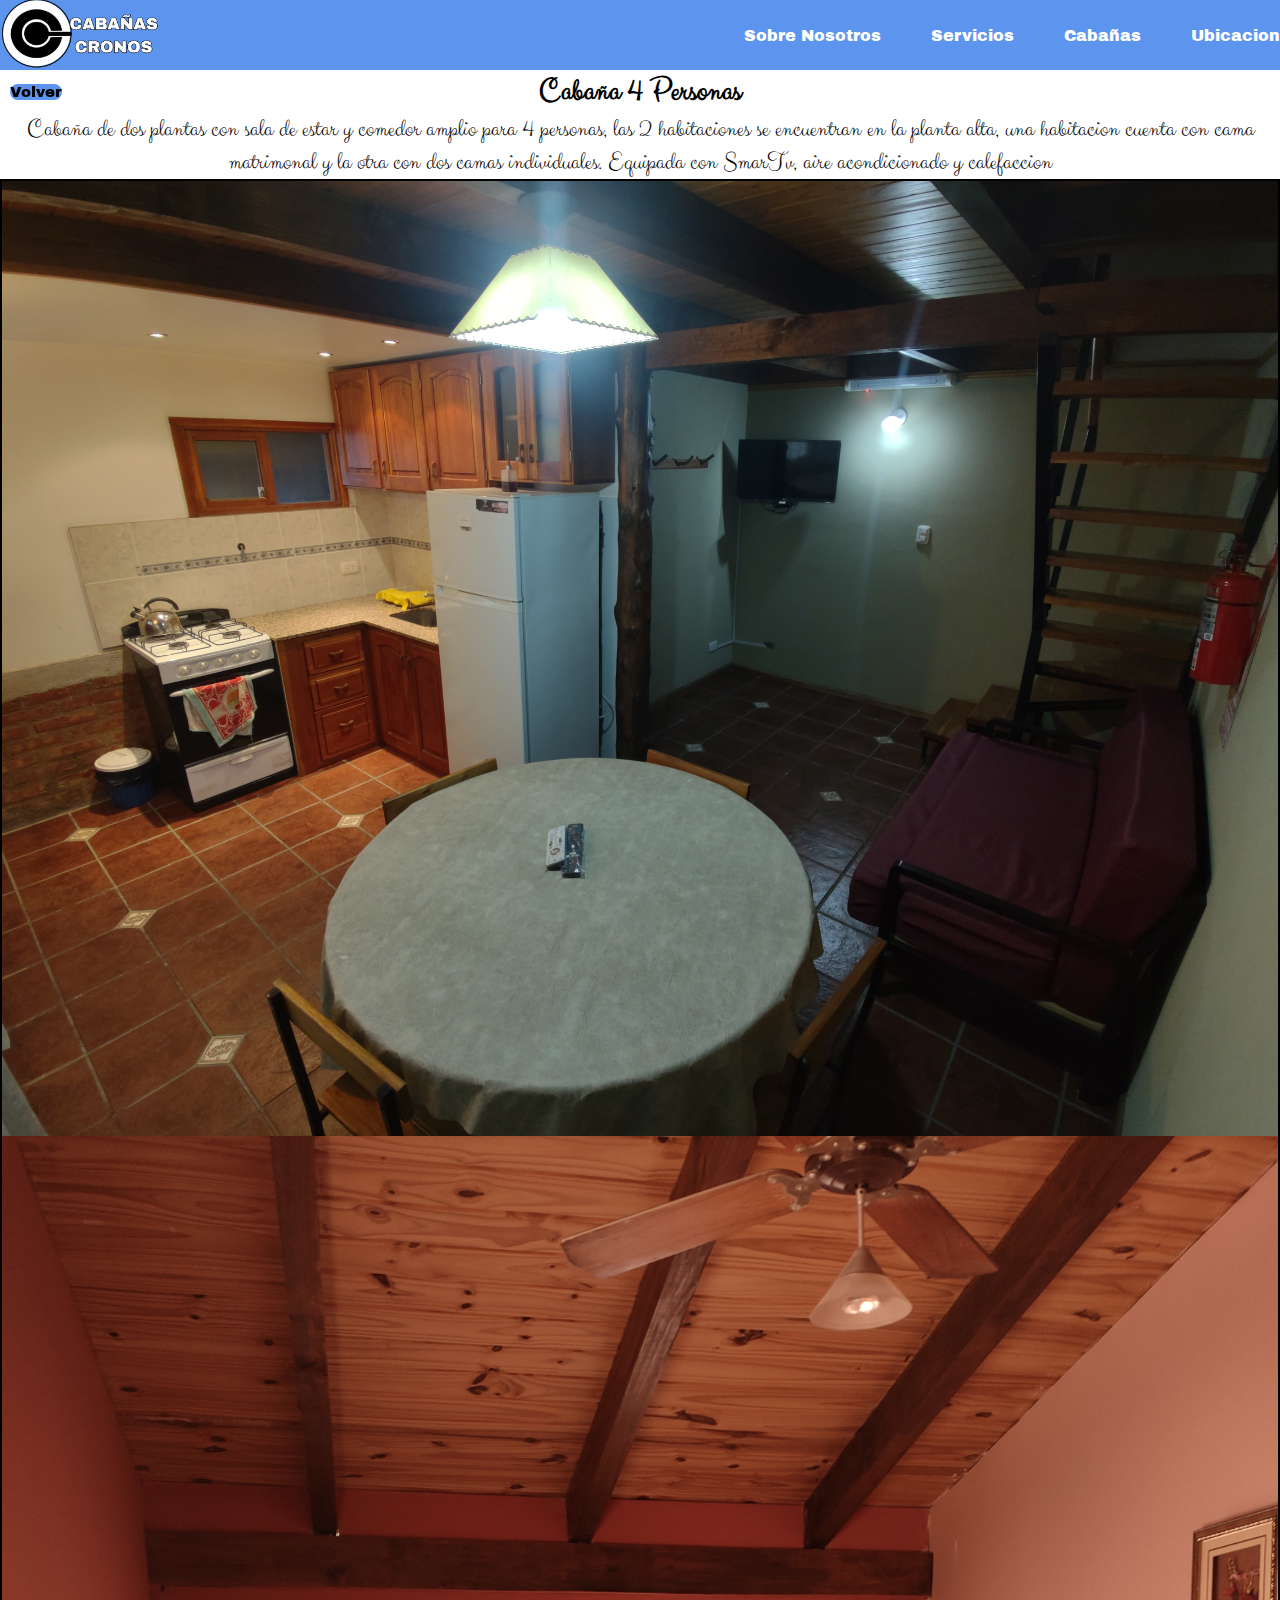
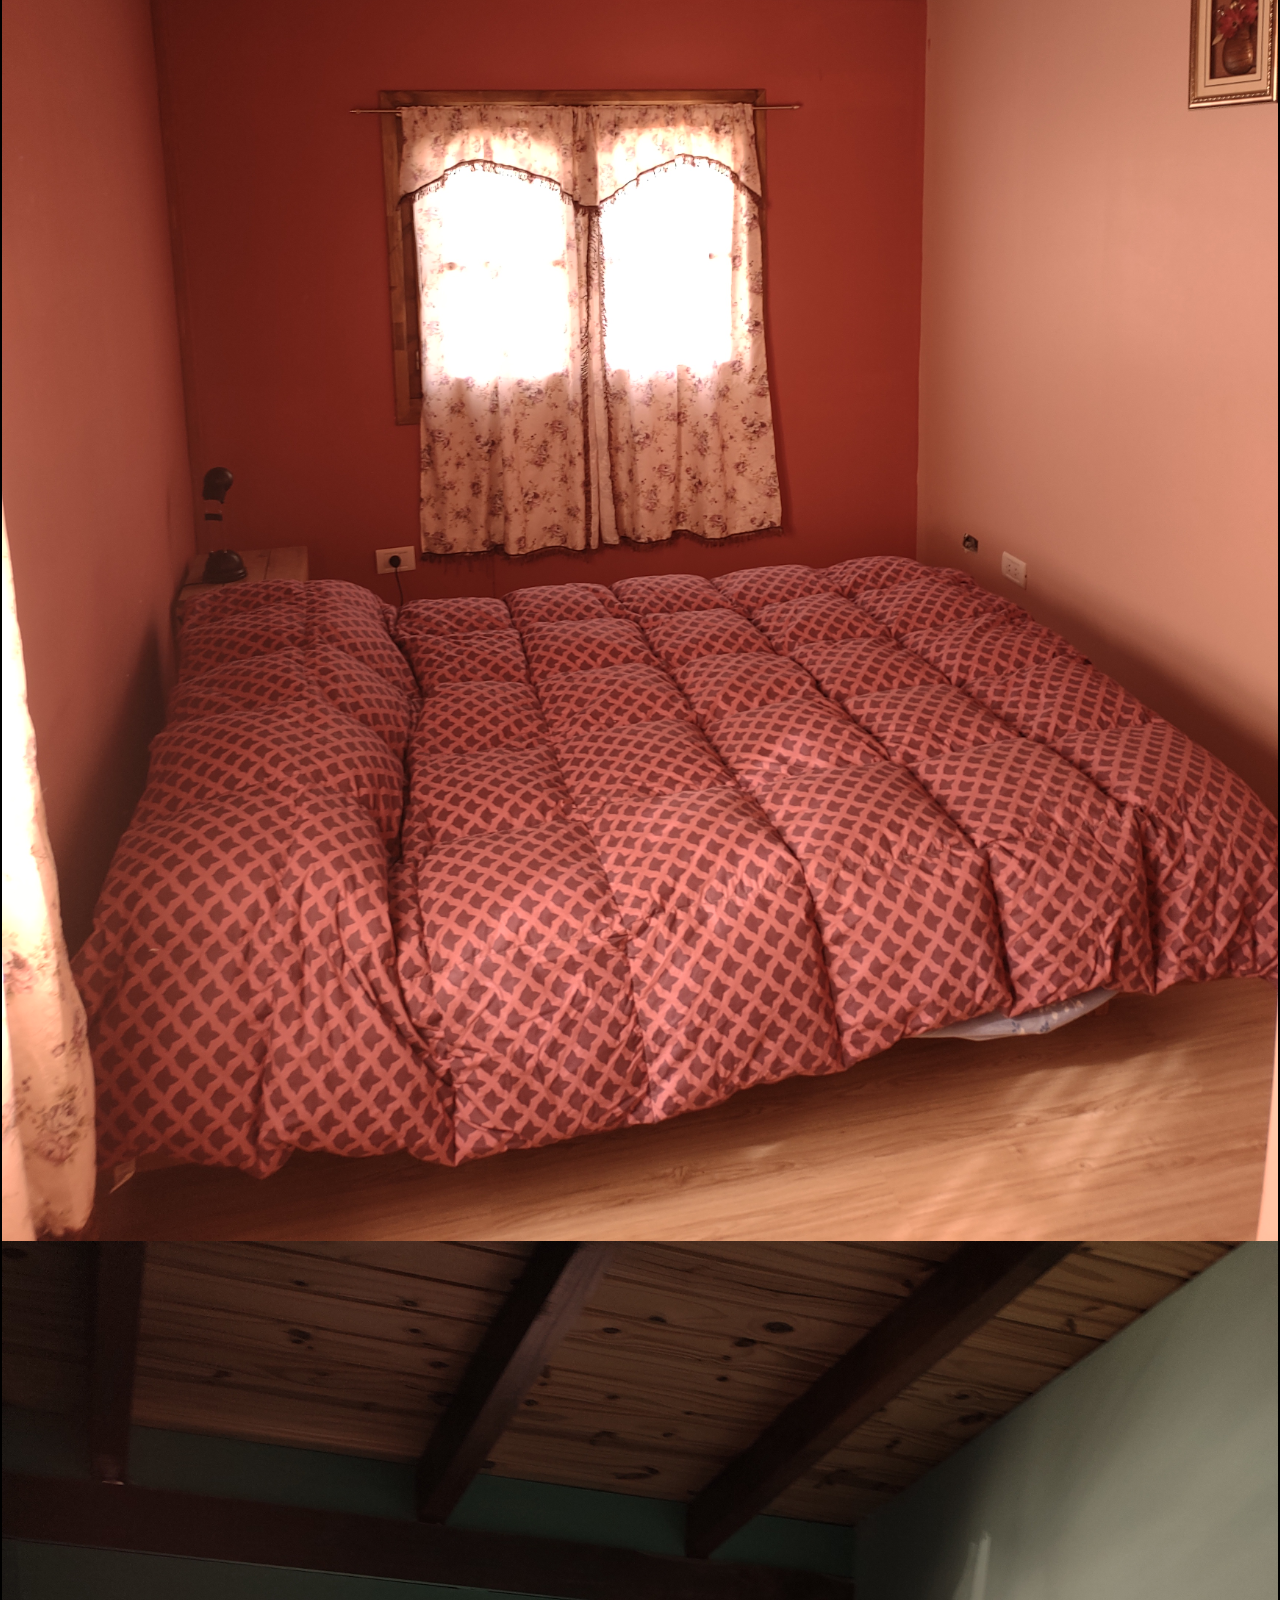
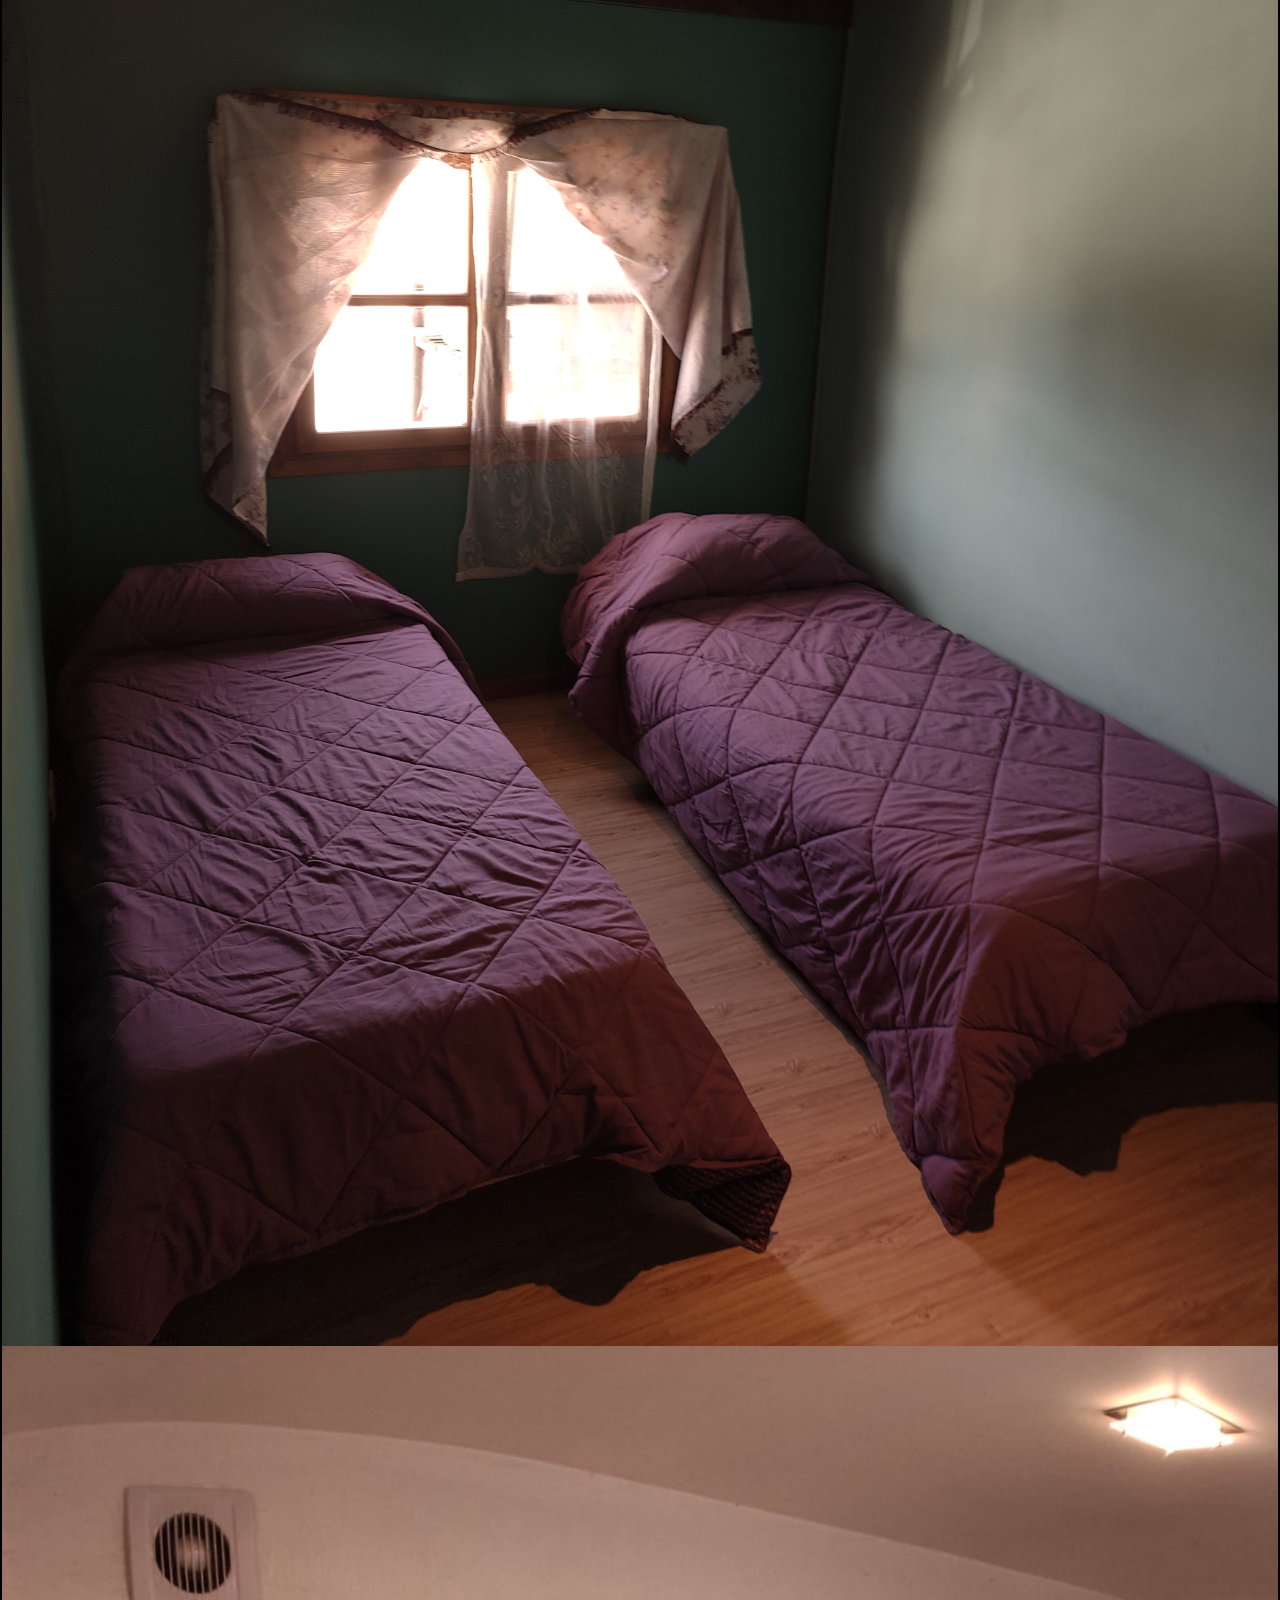
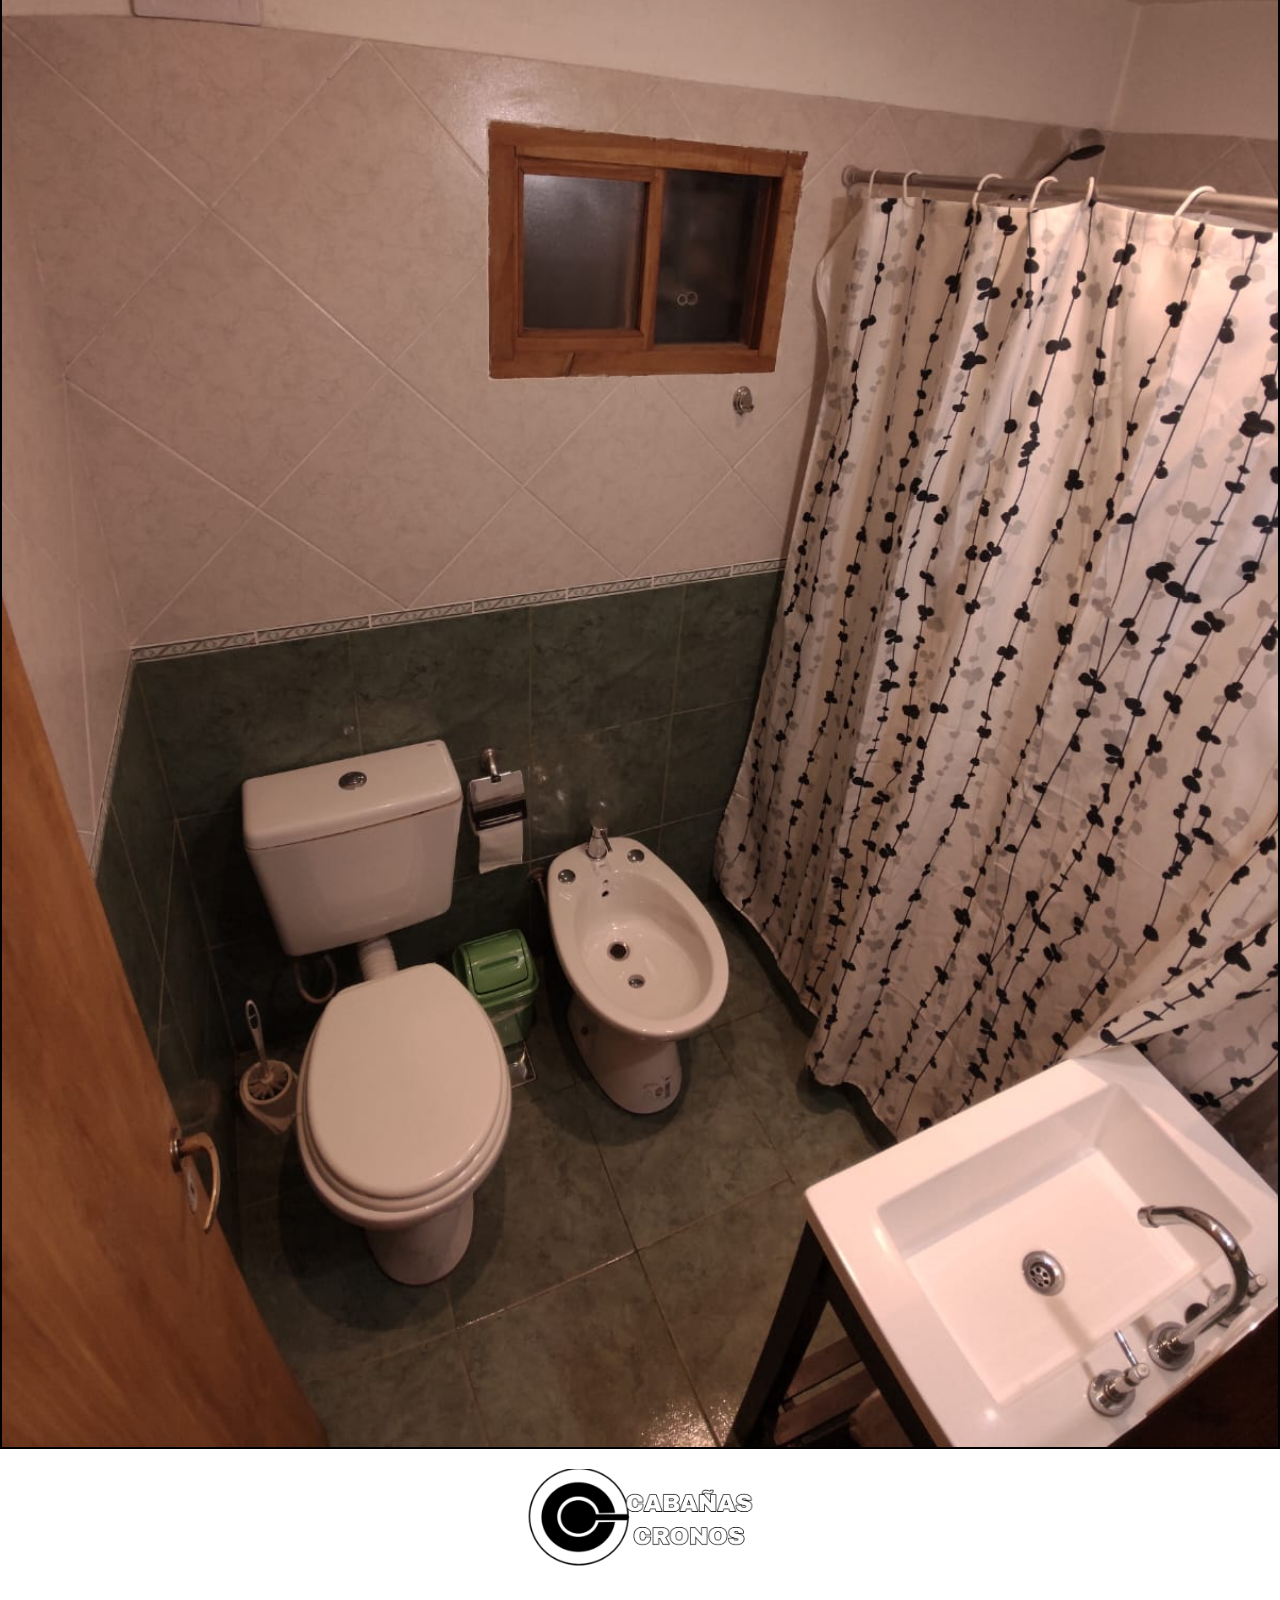
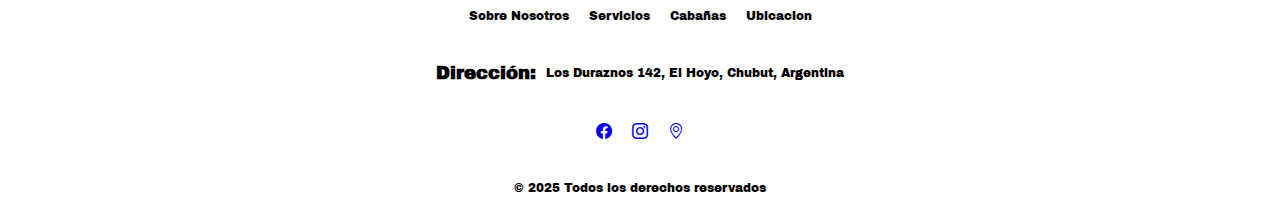
<file: cabanas_4.html>
<!DOCTYPE html>
<html lang="en">

<head>
    <meta charset="UTF-8">
    <meta name="viewport" content="width=device-width, initial-scale=1.0">
    <title>Cabañas Cronos</title>
    <link rel="icon" href="./images/IconW.png">
    <link rel="stylesheet" href="./styles/styles.css" />
</head>

<body>

    <header class="header_container">
        <div>
            <a href="index.html">
                <img src="./images/dd72be4f-f6c5-4517-9dcb-46b3b0b206a6.png" alt="" />
            </a>
        </div>
        <nav class="nav_container">
            <a href="./nosotros.html"> Sobre Nosotros </a>
            <a href="./Servicios.html"> Servicios

            </a>
            <a href="./cabañas.html"> Cabañas
            </a>

            <a href="./ubicacion.html">Ubicacion
            </a>
        </nav>

        <!-- <div class="chubut_container">
            <img src="./images/Picsart_25-05-22_23-23-17-930.png" alt="" />
        </div> -->
        <nav class="menu_container_responsive">
            <ul class="menu-horizontal">
                <li>

                    <i class="bi bi-list"></i>

                    <ul class="menu-vertical">
                        <li><a href="./index.html">Inicio</a></li>
                        <li><a href="./nosotros.html">Sobre Nosotros</a></li>
                        <li><a href="./Servicios.html">Servicios</a></li>
                        <li><a href="./cabañas.html">Cabañas</a></li>
                        <li><a href="./ubicacion.html">Ubicacion</a></li>
                </li>
                </li>
            </ul>

        </nav>


    </header>

    <div class="Cabañas_container_5_personas">
        <div class="return_container">
            <button>
                <a href="./cabañas.html">Volver</a>
            </button>
            <h1>
                Cabaña 4 Personas
            </h1>

        </div>
        <p class="descripcion_cab_4P">Cabaña de dos plantas con sala de estar y comedor amplio para 4 personas, las 2
            habitaciones se encuentran en la planta alta, una habitacion cuenta con cama matrimonal y la otra con dos
            camas individuales. Equipada con SmarTv, aire acondicionado y calefaccion</p>

        <div class="Cabañas_container_5_personas_img">
            <img src="./images/Cabanas4/IMG_20230118_202912297.jpg" alt="">
            <img src="./images/Cabanas4/IMG_20211007_104152959.jpg" alt="">
            <img src="./images/Cabanas4/IMG_20211007_104140994.jpg" alt="">
            <img src="./images/Cabanas4/Baño4.jpg" alt="">

        </div>
    </div>


    <footer class="footer_container">
        <div class="footer_logo">
            <img src="./images/dd72be4f-f6c5-4517-9dcb-46b3b0b206a6.png" alt="" />

        </div>
        <div class="footer_nav">

            <a href="./nosotros.html"> Sobre Nosotros </a>
            <a href="./Servicios.html"> Servicios

            </a>
            <a href="./cabañas.html"> Cabañas
            </a>

            <a href="./ubicacion.html">Ubicacion
            </a>

        </div>
        <div class="footer_adress">
            <h1>
                Dirección:
            </h1>
            <p>
                Los Duraznos 142, El Hoyo, Chubut, Argentina
            </p>
        </div>

        <div class="footer_social">
            <a href="https://www.facebook.com/cabanas.cronos?locale=es_LA">
                <i class="bi bi-facebook"></i>
            </a>
            <a href="https://www.instagram.com/cabanascronos?igsh=MW8wamljZGNoMnJydg==">
                <i class="bi bi-instagram"></i>
            </a>
            <a href="https://maps.app.goo.gl/BPfoBBZiVJxsACq6A">
                <i class="bi bi-geo-alt"></i>
            </a>
        </div>
        <div class="footer_text">
            <p>© 2025 Todos los derechos reservados</p>
        </div>




    </footer>
</body>

</html>
</file>
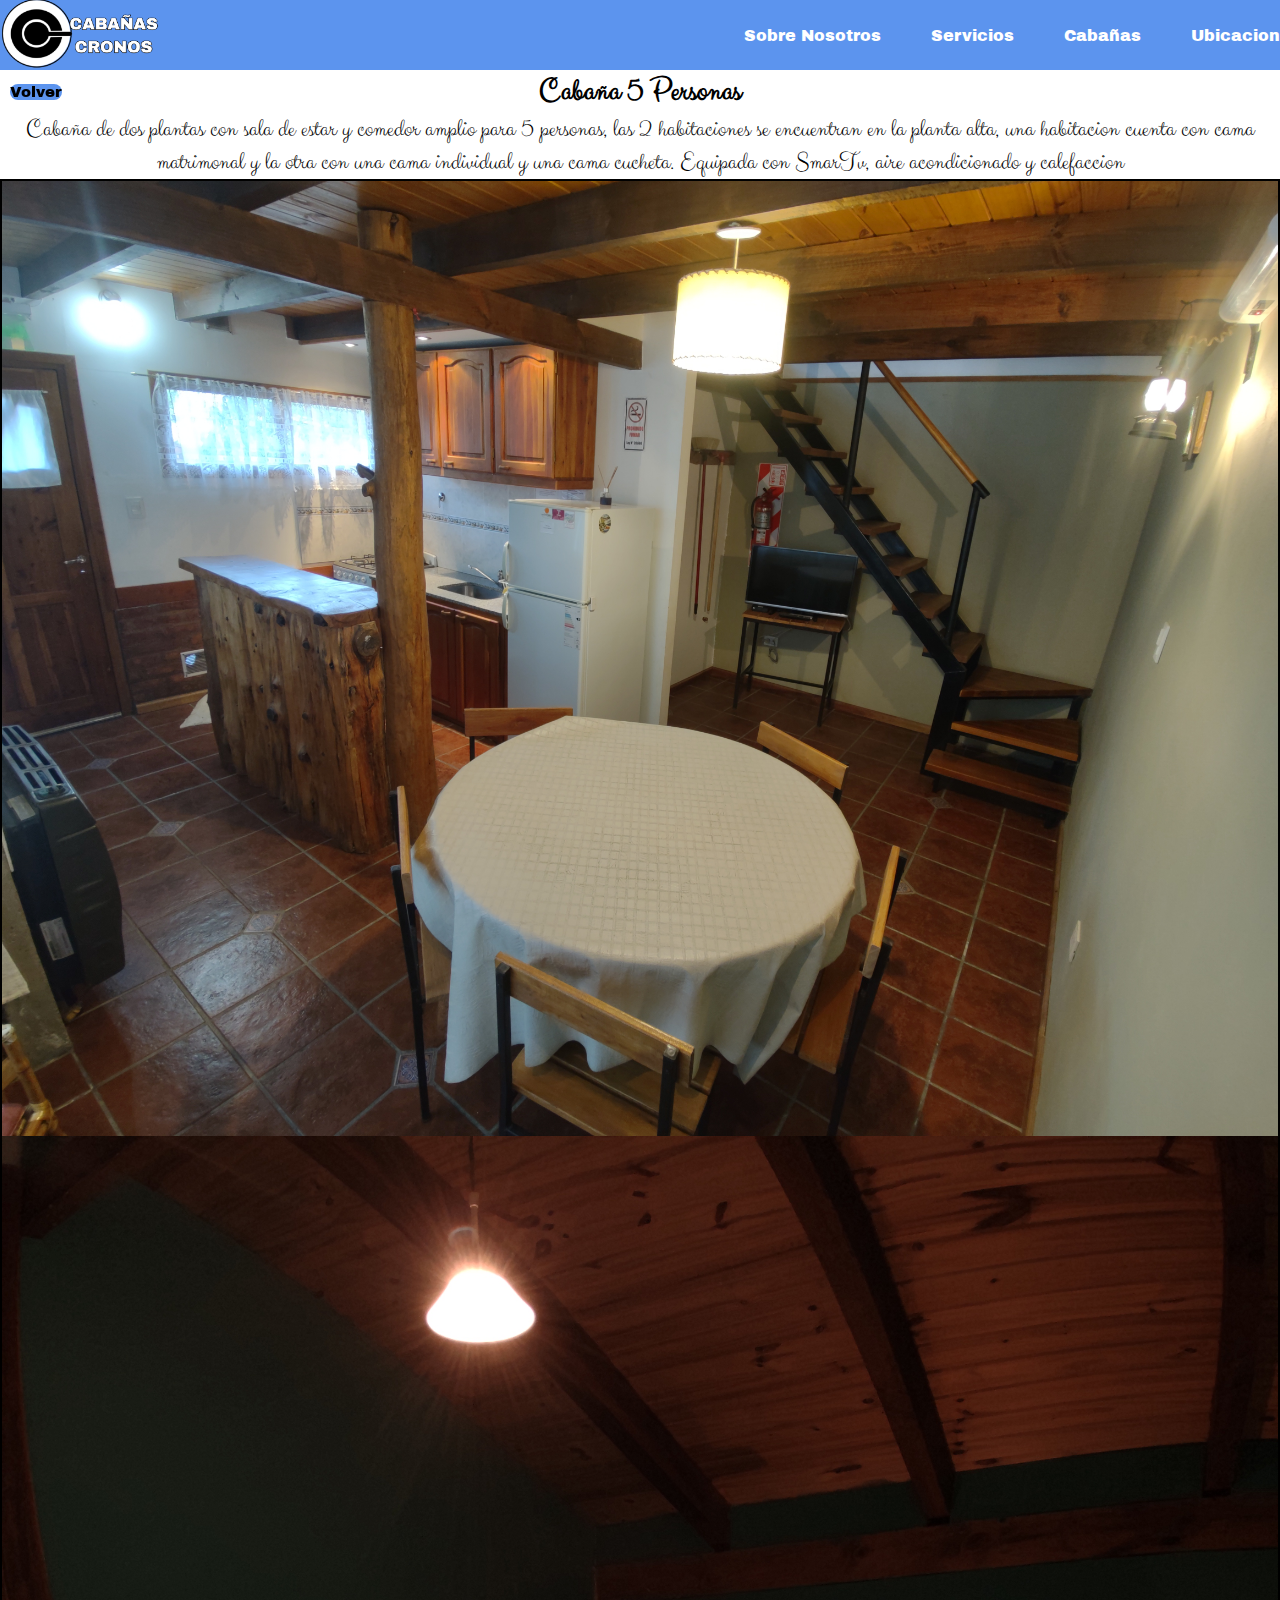
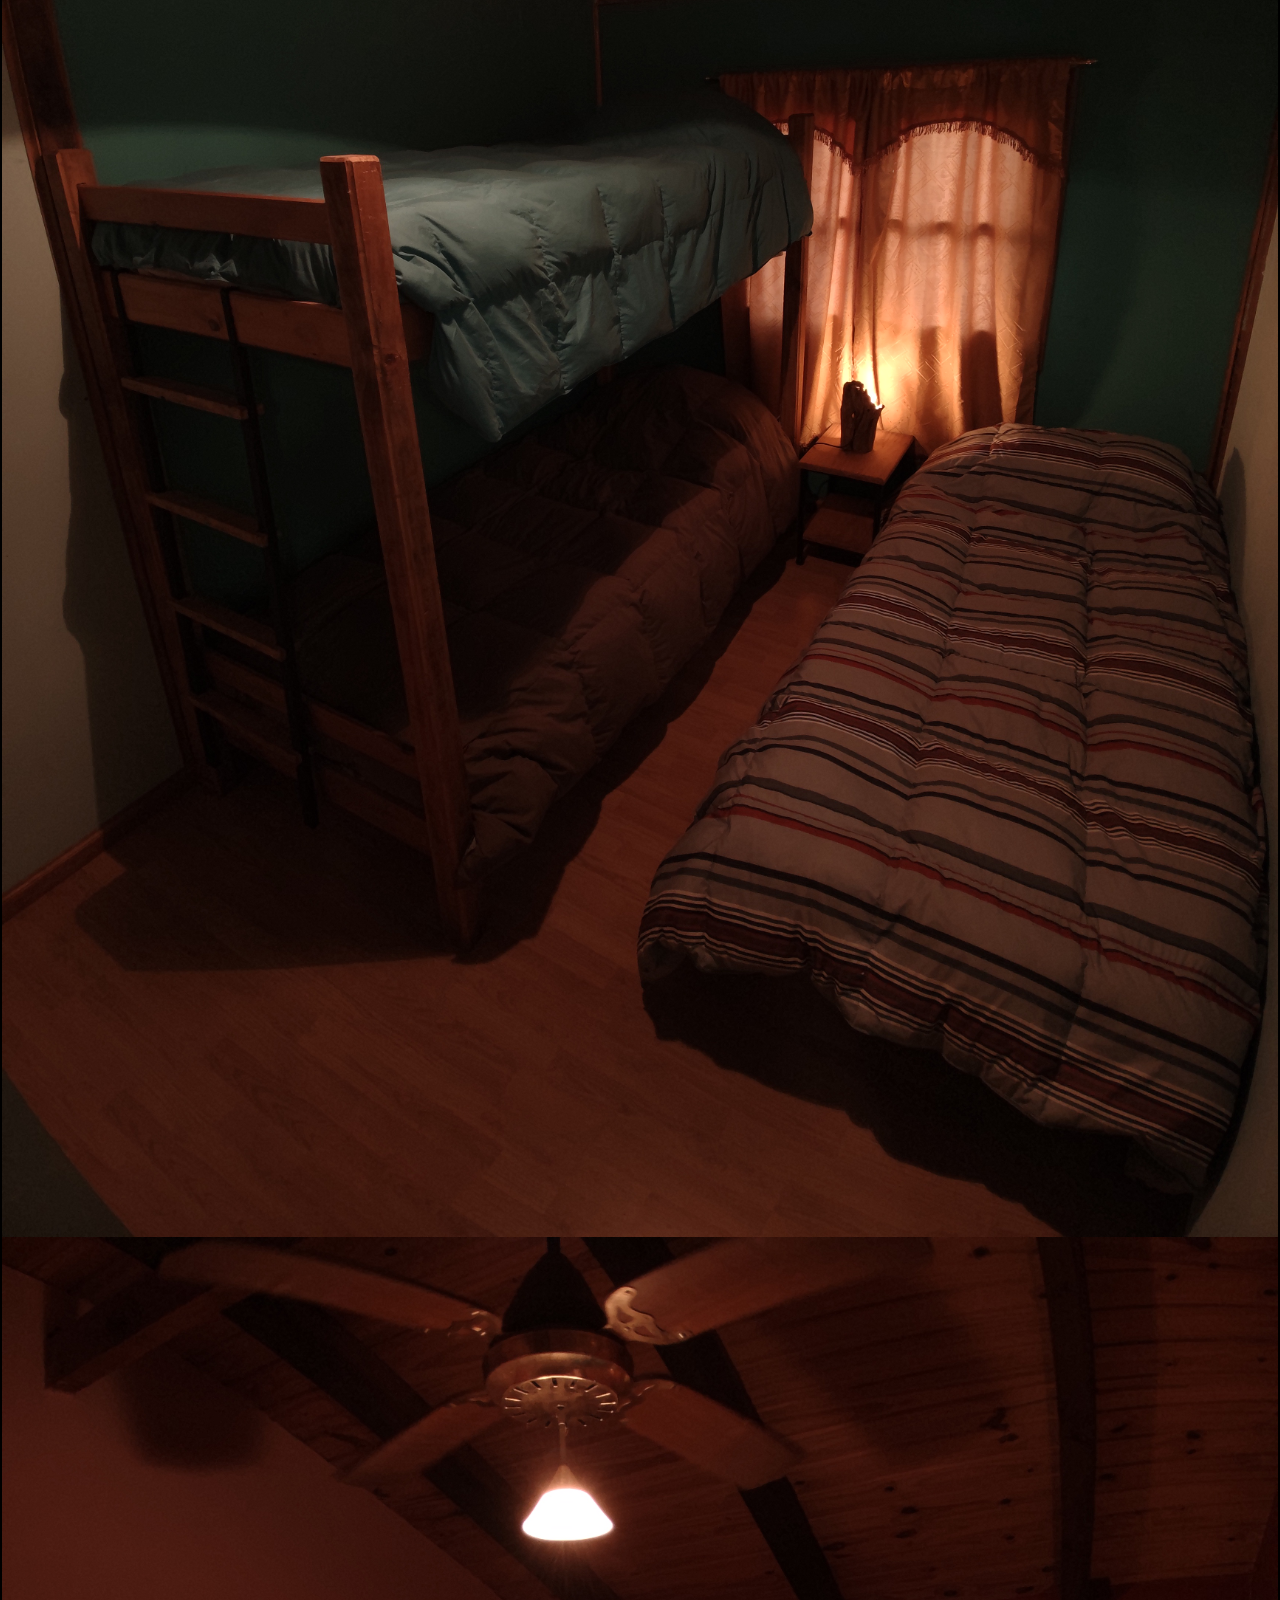
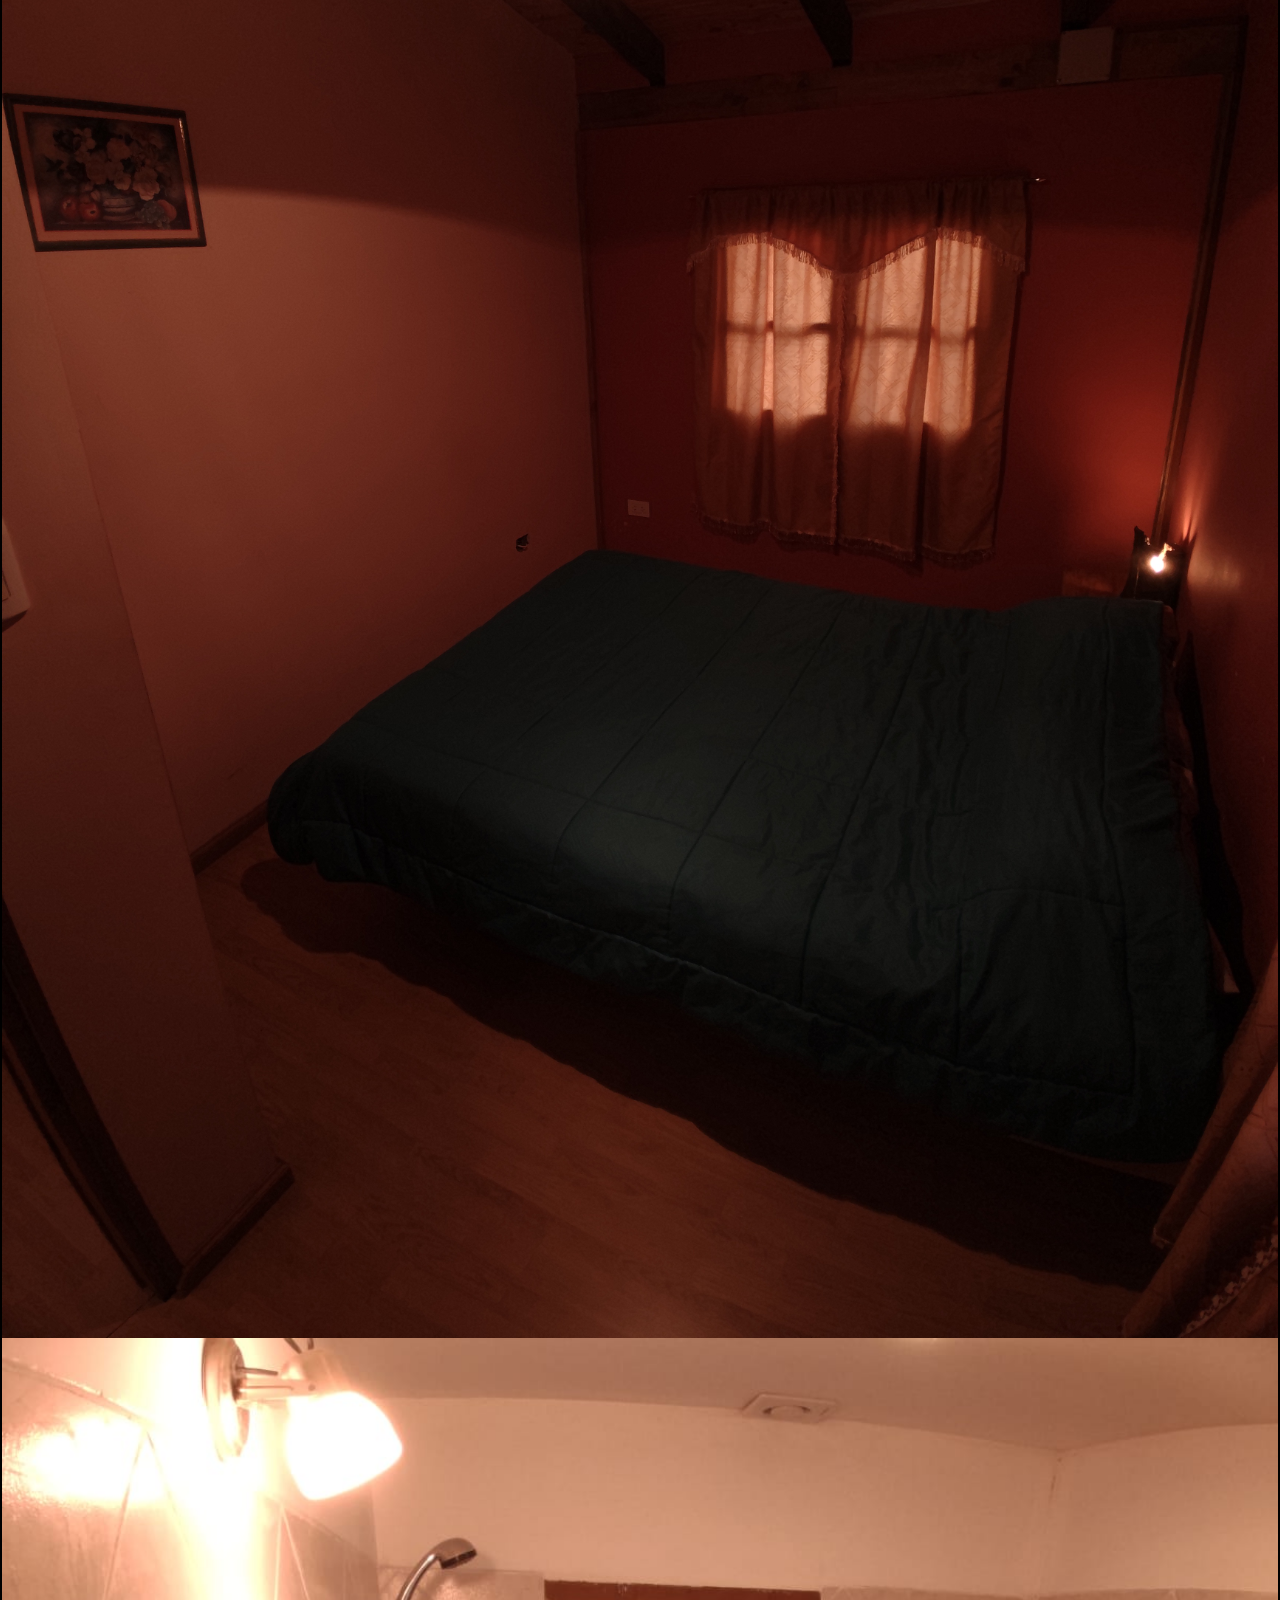
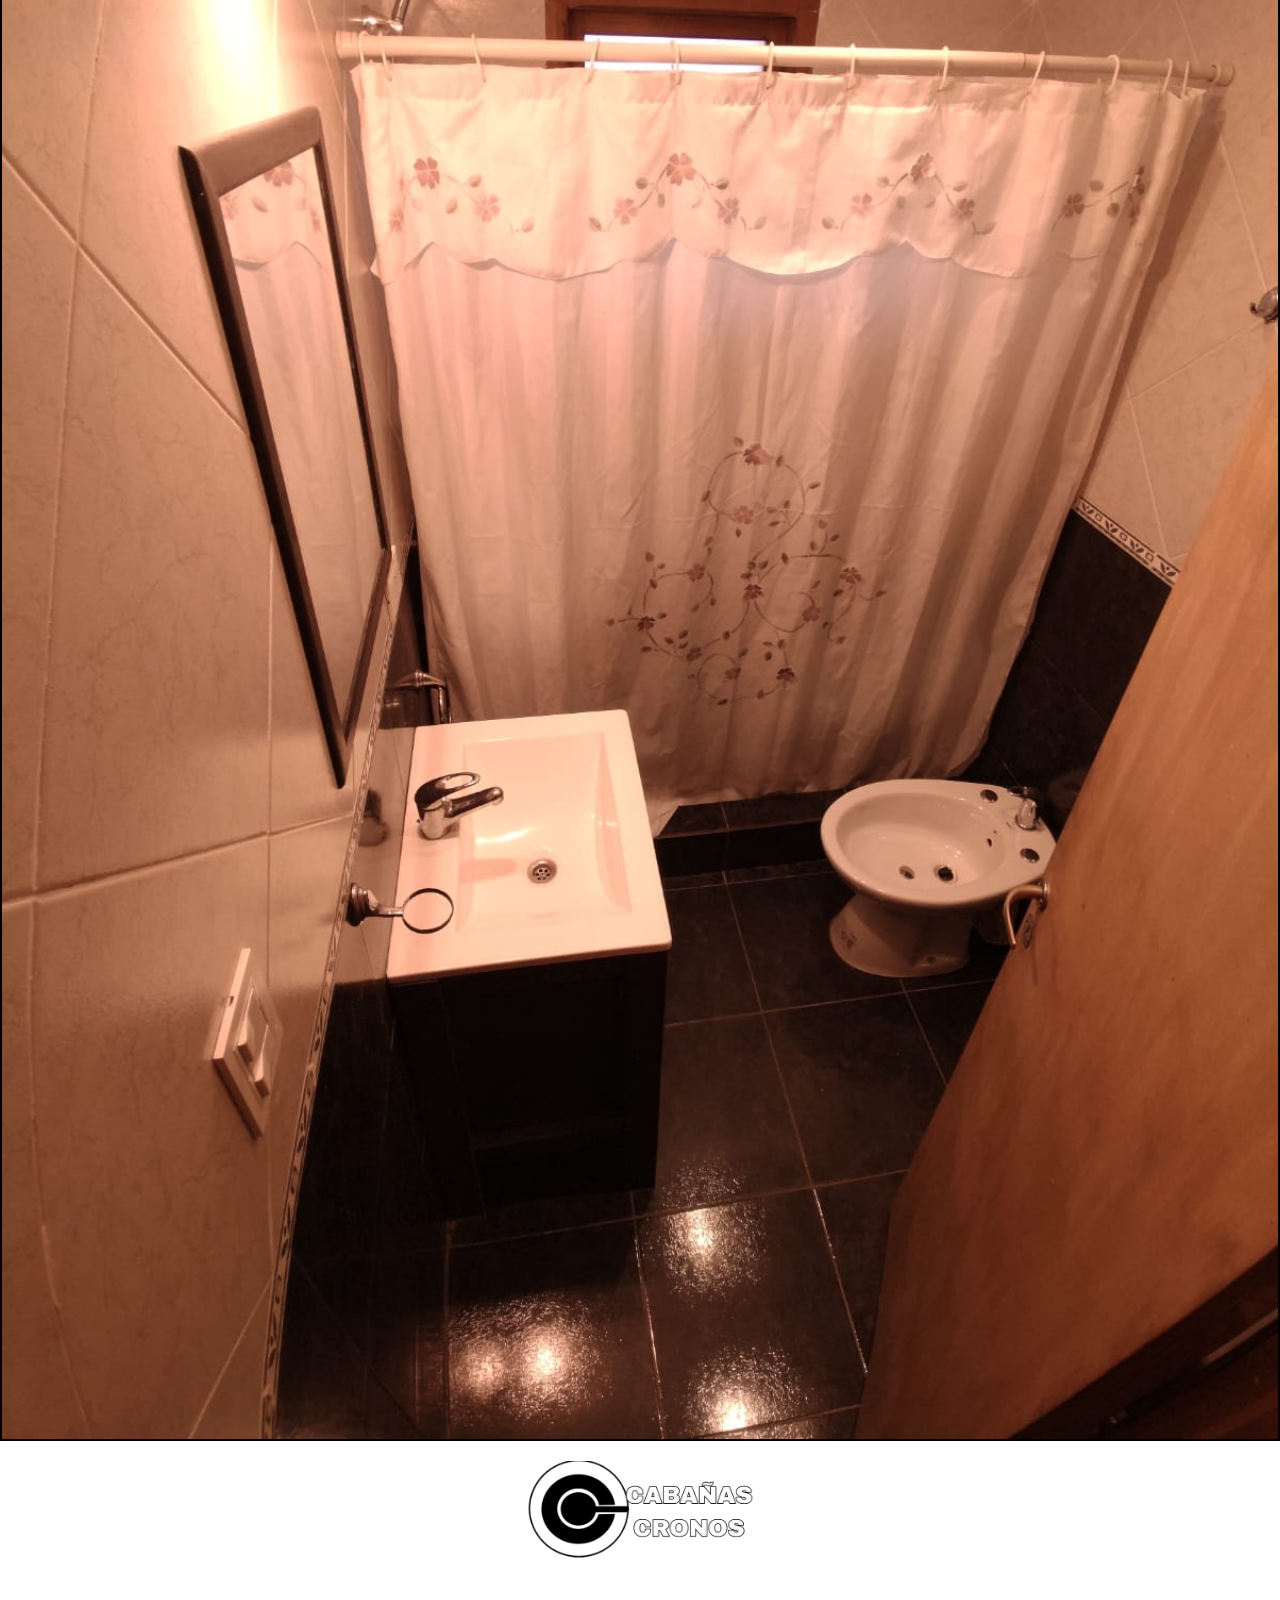
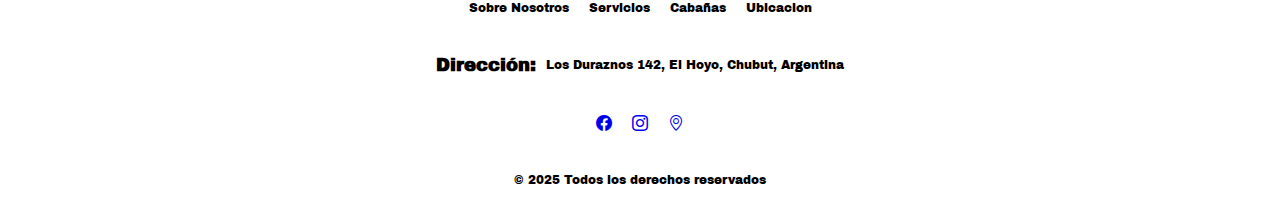
<file: cabanas_5.html>
<!DOCTYPE html>
<html lang="en">

<head>
    <meta charset="UTF-8">
    <meta name="viewport" content="width=device-width, initial-scale=1.0">
    <title>Cabañas Cronos</title>
    <link rel="icon" href="./images/IconW.png">
    <link rel="stylesheet" href="./styles/styles.css" />
</head>

<body>
    <header class="header_container">
        <div>
            <a href="index.html">
                <img src="./images/dd72be4f-f6c5-4517-9dcb-46b3b0b206a6.png" alt="" />
            </a>
        </div>
        <nav class="nav_container">
            <a href="./nosotros.html"> Sobre Nosotros </a>
            <a href="./Servicios.html"> Servicios

            </a>
            <a href="./cabañas.html"> Cabañas
            </a>

            <a href="./ubicacion.html">Ubicacion
            </a>
        </nav>

        <!-- <div class="chubut_container">
            <img src="./images/Picsart_25-05-22_23-23-17-930.png" alt="" />
        </div> -->
        <nav class="menu_container_responsive">
            <ul class="menu-horizontal">
                <li>

                    <i class="bi bi-list"></i>

                    <ul class="menu-vertical">
                        <li><a href="./index.html">Inicio</a></li>
                        <li><a href="./nosotros.html">Sobre Nosotros</a></li>
                        <li><a href="./Servicios.html">Servicios</a></li>
                        <li><a href="./cabañas.html">Cabañas</a></li>
                        <li><a href="./ubicacion.html">Ubicacion</a></li>
                </li>
                </li>
            </ul>

        </nav>


    </header>

      <div class="Cabañas_container_5_personas">
           <div class="return_container">
             <button>
                <a href="./cabañas.html">Volver</a>
            </button>
            <h1>
                Cabaña 5 Personas
            </h1>
            </div>
            <p class="descripcion_cab_4P">Cabaña de dos plantas con sala de estar y comedor amplio para 5 personas, las 2 habitaciones se encuentran en la planta alta, una habitacion cuenta con cama matrimonal y la otra con una cama individual y una cama cucheta. Equipada con SmarTv, aire acondicionado y calefaccion</p>
            <div class="Cabañas_container_5_personas_img">
                <img src="./images/cabanas5/IMG_20230118_203203951.jpg" alt="">
                <img src="./images/cabanas5/IMG_20211006_194019700.jpg" alt="">
                <img src="./images/cabanas5/IMG_20211006_194117336.jpg" alt="">
                <img src="./images/cabanas5/Baño5.jpg" alt="">
            </div>
        </div>

    <footer class="footer_container">
        <div class="footer_logo">
            <img src="./images/dd72be4f-f6c5-4517-9dcb-46b3b0b206a6.png" alt="" />

        </div>
        <div class="footer_nav">

            <a href="./nosotros.html"> Sobre Nosotros </a>
            <a href="./Servicios.html"> Servicios

            </a>
            <a href="./cabañas.html"> Cabañas
            </a>

            <a href="./ubicacion.html">Ubicacion
            </a>

        </div>
        <div class="footer_adress">
            <h1>
                Dirección:
            </h1>
            <p>
                Los Duraznos 142, El Hoyo, Chubut, Argentina
            </p>
        </div>

        <div class="footer_social">
            <a href="https://www.facebook.com/cabanas.cronos?locale=es_LA">
                <i class="bi bi-facebook"></i>
            </a>
            <a href="https://www.instagram.com/cabanascronos?igsh=MW8wamljZGNoMnJydg==">
                <i class="bi bi-instagram"></i>
            </a>
            <a href="https://maps.app.goo.gl/BPfoBBZiVJxsACq6A">
                <i class="bi bi-geo-alt"></i>
            </a>
        </div>
        <div class="footer_text">
            <p>© 2025 Todos los derechos reservados</p>
        </div>




    </footer>
</body>

</html>
</file>
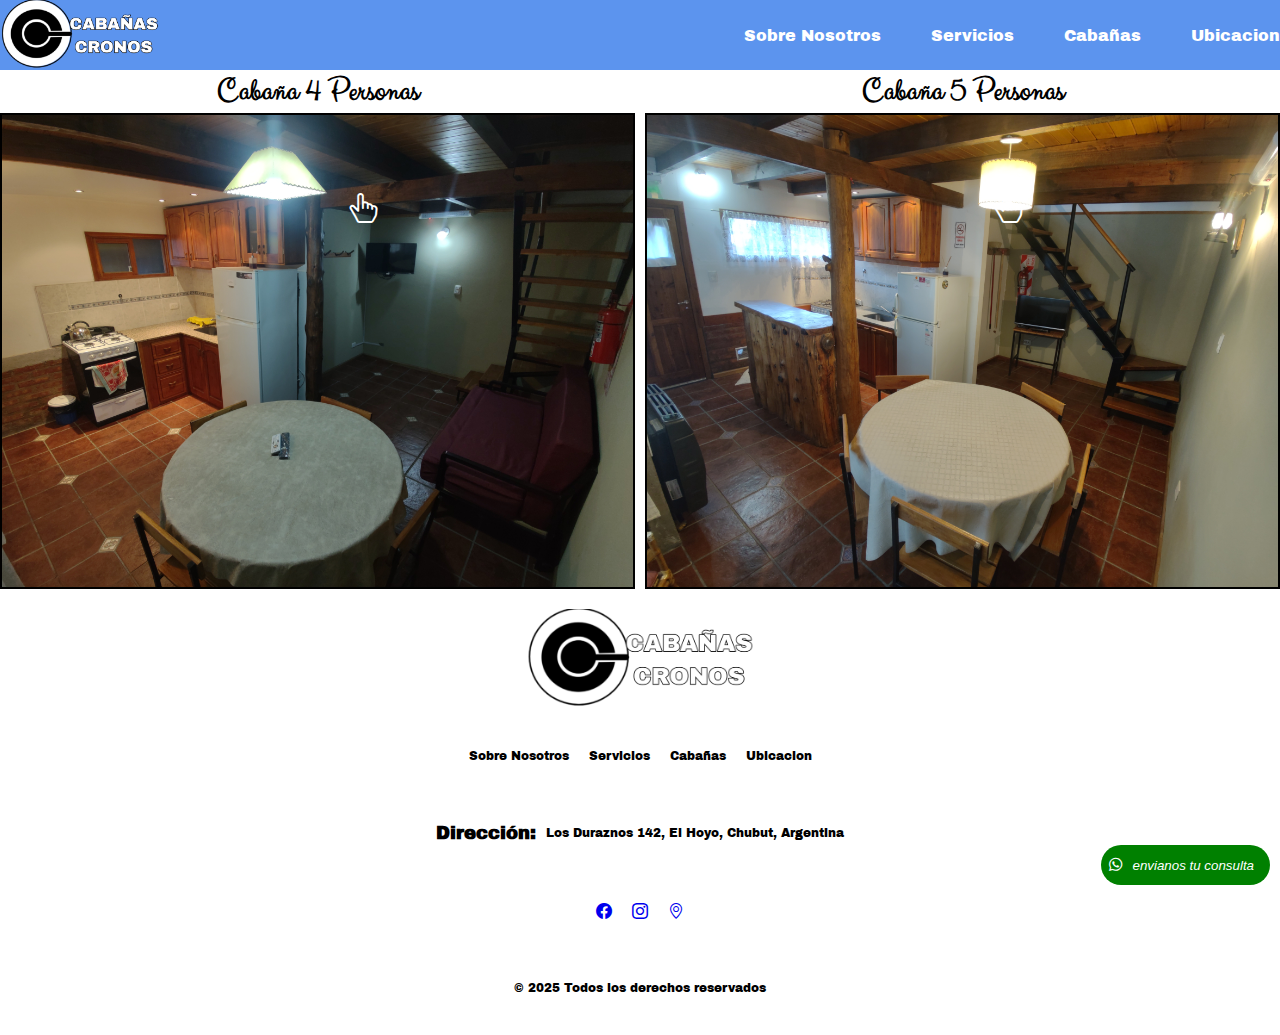
<file: cabañas.html>
<!DOCTYPE html>
<html lang="en">

<head>
    <meta charset="UTF-8">
    <meta name="viewport" content="width=device-width, initial-scale=1.0">
    <title>Cabañas Cronos</title>
    <link rel="icon" href="./images/IconW.png">
    <link rel="stylesheet" href="./styles/styles.css">
</head>

<body>
    <header class="header_container">
        <div>
            <a href="index.html">
                <img src="./images/dd72be4f-f6c5-4517-9dcb-46b3b0b206a6.png" alt="" />
            </a>
        </div>
        <nav class="nav_container">
            <a href="./nosotros.html"> Sobre Nosotros </a>
            <a href="./Servicios.html"> Servicios

            </a>
            <a href="./cabañas.html"> Cabañas
            </a>

            <a href="./ubicacion.html">Ubicacion
            </a>
        </nav>

        <!-- <div class="chubut_container">
            <img src="./images/Picsart_25-05-22_23-23-17-930.png" alt="" />
        </div> -->
        <nav class="menu_container_responsive">
            <ul class="menu-horizontal">
                <li>

                    <i class="bi bi-list"></i>

                    <ul class="menu-vertical">
                        <li><a href="./index.html">Inicio</a></li>
                        <li><a href="./nosotros.html">Sobre Nosotros</a></li>
                        <li><a href="./Servicios.html">Servicios</a></li>
                        <li><a href="./cabañas.html">Cabañas</a></li>
                        <li><a href="./ubicacion.html">Ubicacion</a></li>
                </li>
                </li>
            </ul>

        </nav>
    </header>

    <section class="Cabañas_container">
        <div class="Cabañas_container_4_personas">
            <h1>
                Cabaña 4 Personas
            </h1>
            <a href="./cabanas_4.html">
                <i class="bi bi-hand-index-thumb"></i>
            </a>
            

            <div class="Cabañas_container_4_personas_img">
                <a href="./cabanas_4.html">
                <img src="./images/Cabanas4/IMG_20230118_202912297.jpg" alt="">
                </a>
                <!-- <img src="./images/Cabanas4/IMG_20211007_104140994.jpg" alt="">
                <img src="./images/Cabanas4/IMG_20211007_104152959.jpg" alt=""> -->

            </div>
        </div>
        <div class="Cabañas_container_5_personas">
            <h1>
                Cabaña 5 Personas
            </h1>
            <a href="./cabanas_5.html">
                <i class="bi bi-hand-index-thumb"></i>
                </a>
            
            <div class="Cabañas_container_5_personas_img">
                <!-- <img src="./images/cabanas5/IMG_20230118_203122615.jpg" alt=""> -->
                <a href="./cabanas_5.html">
                <img src="./images/cabanas5/IMG_20230118_203203951.jpg" alt="">
                </a>
                <!-- <img src="./images/cabanas5/IMG_20211006_194019700.jpg" alt="">
                <img src="./images/cabanas5/IMG_20211006_194117336.jpg" alt=""> -->
            </div>
        </div>


    </section>



    <div class="Whatsapp_container">
        <button class="btn_whatsapp">
            <a
                href="http://wa.me/+542944326524?text=Hola,%20visite%20la%20pagina%20y%20quiero%20consultar%20por%20las%20cabañas%20">
                <i class="bi bi-whatsapp">envianos tu consulta</i>

            </a>
        </button>
    </div>
    <footer class="footer_container">
        <div class="footer_logo">
            <img src="./images/dd72be4f-f6c5-4517-9dcb-46b3b0b206a6.png" alt="" />
            <div class="footer_nav">

                <a href="./nosotros.html"> Sobre Nosotros </a>
                <a href="./Servicios.html"> Servicios

                </a>
                <a href="./cabañas.html"> Cabañas
                </a>

                <a href="./ubicacion.html">Ubicacion
                </a>

            </div>
            <div class="footer_adress">
                <h1>
                    Dirección:
                </h1>
                <p>
                    Los Duraznos 142, El Hoyo, Chubut, Argentina
                </p>
            </div>

            <div class="footer_social">
                <a href="https://www.facebook.com/cabanas.cronos?locale=es_LA">
                    <i class="bi bi-facebook"></i>
                </a>
                <a href="https://www.instagram.com/cabanascronos?igsh=MW8wamljZGNoMnJydg==">
                    <i class="bi bi-instagram"></i>
                </a>
                <a href="https://maps.app.goo.gl/BPfoBBZiVJxsACq6A">
                    <i class="bi bi-geo-alt"></i>
                </a>
            </div>
            <div class="footer_text">
                <p>© 2025 Todos los derechos reservados</p>
            </div>




    </footer>
</body>

</html>
</file>
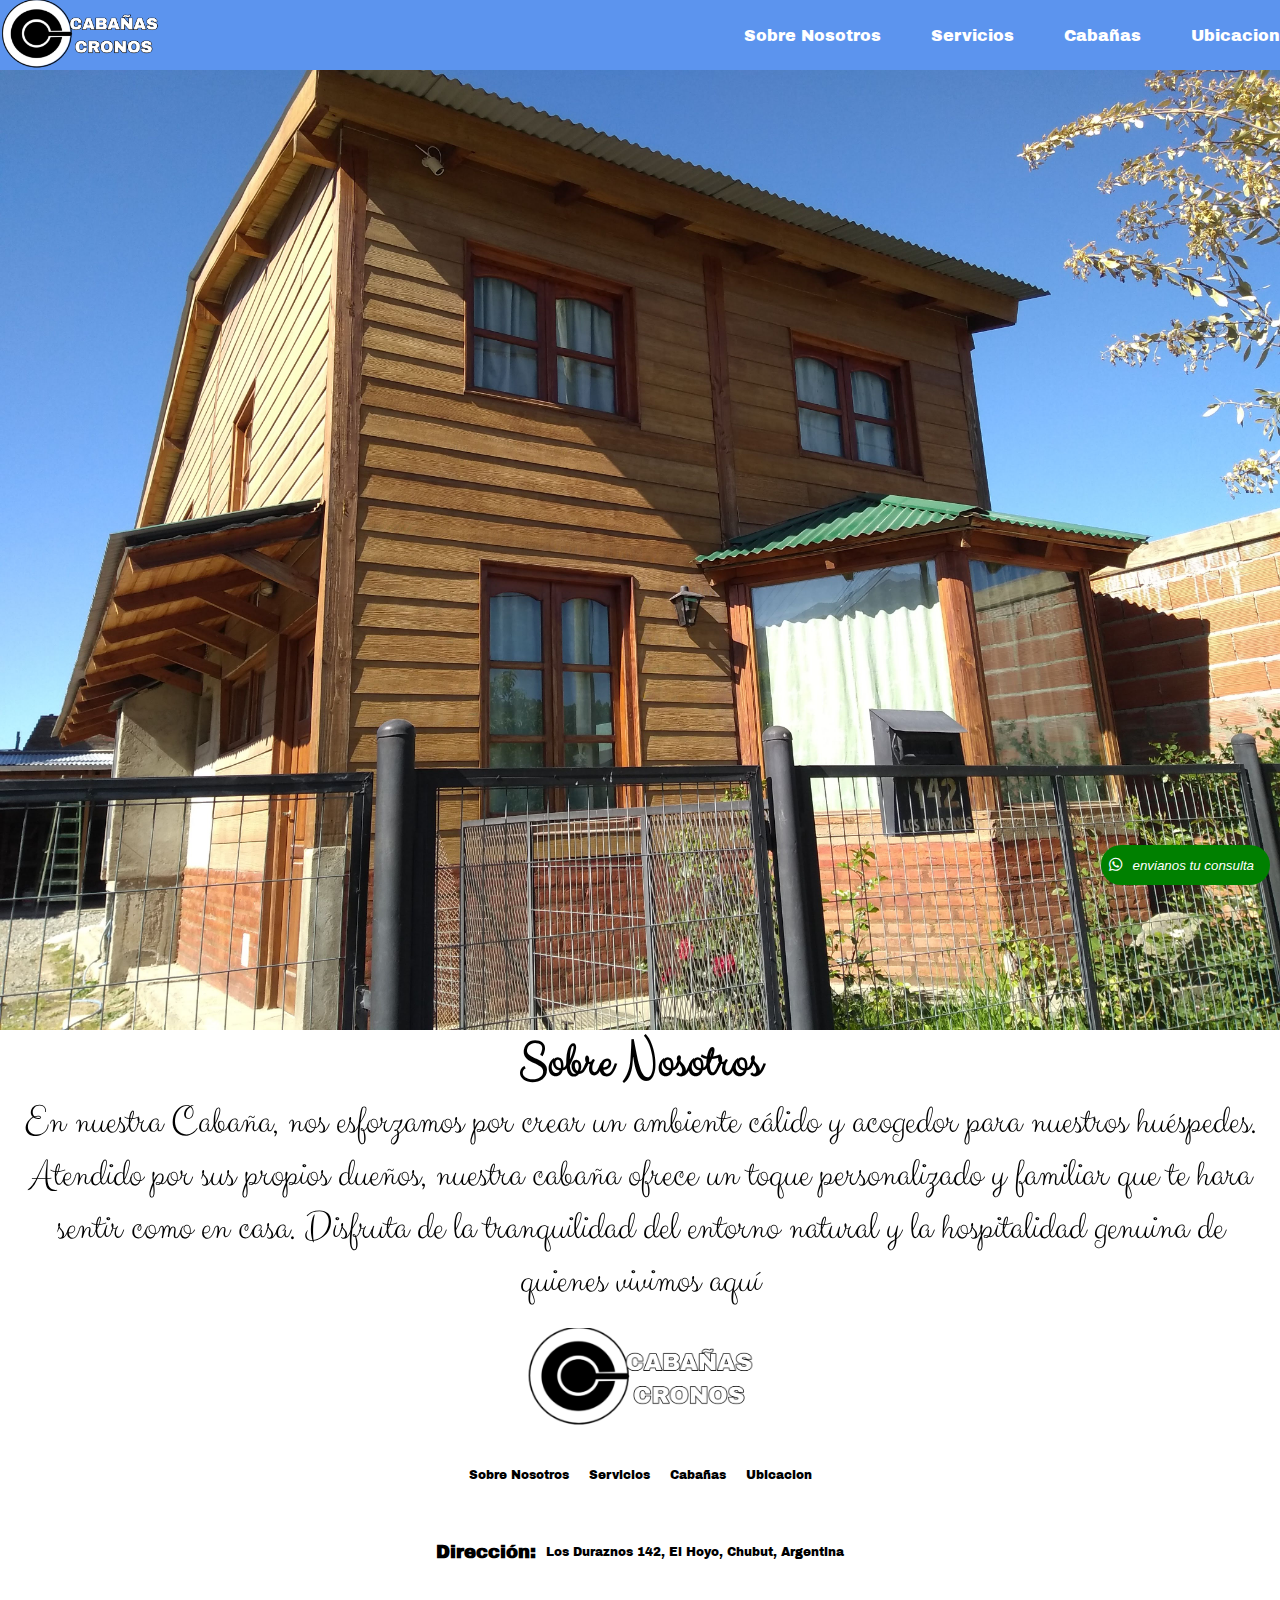
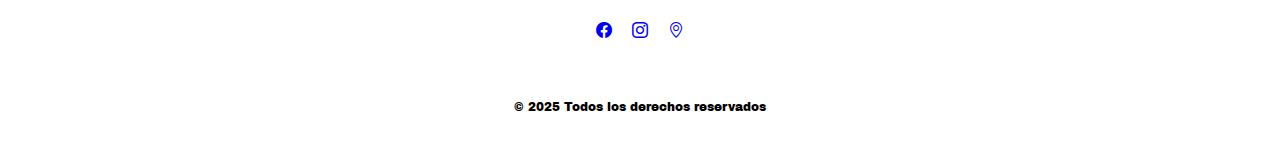
<file: nosotros.html>
<!DOCTYPE html>
<html lang="en">

<head>
    <meta charset="UTF-8">
    <meta name="viewport" content="width=device-width, initial-scale=1.0">
    <title>Cabañas Cronos</title>
    <link rel="icon" href="./images/IconW.png">
    <link rel="stylesheet" href="./styles/styles.css">
</head>

<body>
    <header class="header_container">
        <div>
            <a href="index.html">
                <img src="./images/dd72be4f-f6c5-4517-9dcb-46b3b0b206a6.png" alt="" />
            </a>
        </div>
        <nav class="nav_container">
            <a href="./nosotros.html"> Sobre Nosotros </a>
            <a href="./Servicios.html"> Servicios

            </a>
            <a href="./cabañas.html"> Cabañas
            </a>

            <a href="./ubicacion.html">Ubicacion
            </a>
        </nav>

        <!-- <div class="chubut_container">
            <img src="./images/Picsart_25-05-22_23-23-17-930.png" alt="" />
        </div> -->
        <nav class="menu_container_responsive">
            <ul class="menu-horizontal">
                <li>
                    
                        <i class="bi bi-list"></i>
                    
                    <ul class="menu-vertical">
                        <li><a href="./index.html">Inicio</a></li>
                        <li><a href="./nosotros.html">Sobre Nosotros</a></li>
                        <li><a href="./Servicios.html">Servicios</a></li>
                        <li><a href="./cabañas.html">Cabañas</a></li>
                        <li><a href="./ubicacion.html">Ubicacion</a></li>
                </li>
                </li>
            </ul>

        </nav>


    </header>

    <section class="nosotros_section_container">
        
        <div class="nosotros_container">
            
            <ul  class="nosotros_img_container">
            <li>
            <img src="./images/cabana/IMG_20191121_095803757.jpg" alt="">
            </li>  
            <li>
            <img src="./images/cabana/IMG_20191121_095620701_HDR.jpg" alt="">
            </li>          
            <li>
            <img src="./images/cabana/IMG_20191119_121030567_HDR.jpg" alt="">
            </li>            
            </ul>
        </div>
        <h1>
            Sobre Nosotros
        </h1>
        <p>En nuestra Cabaña, nos esforzamos por crear un ambiente cálido y acogedor para nuestros huéspedes. Atendido por sus propios dueños, nuestra cabaña ofrece un toque personalizado y familiar que te hara sentir como en casa. Disfruta de la tranquilidad del entorno natural y la hospitalidad genuina de quienes vivimos aquí</p>
    </section>


    <div class="Whatsapp_container">
        <button class="btn_whatsapp">
            <a
                href="http://wa.me/+542944326524?text=Hola,%20visite%20la%20pagina%20y%20quiero%20consultar%20por%20las%20cabañas%20">
                <i class="bi bi-whatsapp">envianos tu consulta</i>

            </a>
        </button>
    </div>
    <footer class="footer_container">
        <div class="footer_logo">
            <img src="./images/dd72be4f-f6c5-4517-9dcb-46b3b0b206a6.png" alt="" />
            <div class="footer_nav">
           
            <a href="./nosotros.html"> Sobre Nosotros </a>
            <a href="./Servicios.html"> Servicios

            </a>
            <a href="./cabañas.html"> Cabañas
            </a>

            <a href="./ubicacion.html">Ubicacion                
            </a>
        
            </div>

            <div class="footer_adress">
            <h1>
                Dirección:
            </h1>
            <p>
                Los Duraznos 142, El Hoyo, Chubut, Argentina
            </p>
        </div>

            <div class="footer_social">
                <a href="https://www.facebook.com/cabanas.cronos?locale=es_LA">
                    <i class="bi bi-facebook"></i>
                </a>
                <a href="https://www.instagram.com/cabanascronos?igsh=MW8wamljZGNoMnJydg==">
                    <i class="bi bi-instagram"></i>
                </a>
                <a href="https://maps.app.goo.gl/BPfoBBZiVJxsACq6A">
                    <i class="bi bi-geo-alt"></i>
                </a>
            </div>
            <div class="footer_text">
                <p>© 2025 Todos los derechos reservados</p>
            </div>




    </footer>
</body>

</html>
</file>
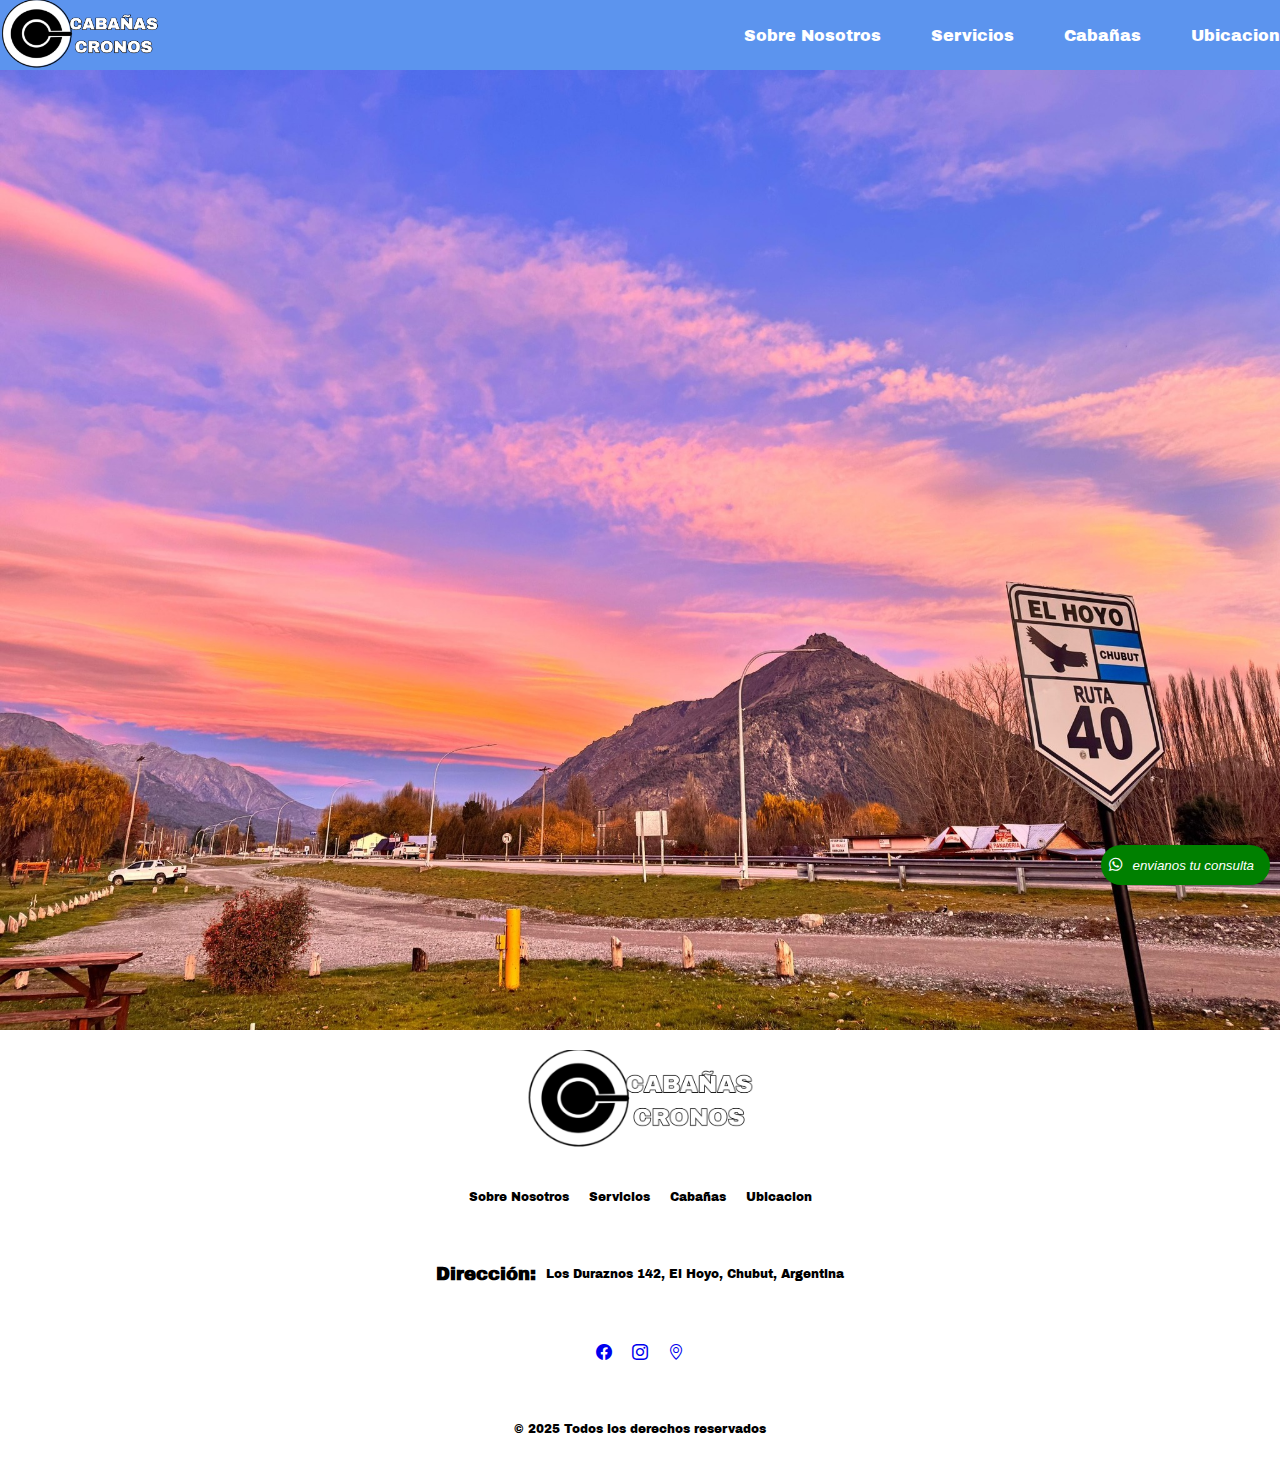
<file: ubicacion.html>
<!DOCTYPE html>
<html lang="en">

<head>
    <meta charset="UTF-8">
    <meta name="viewport" content="width=device-width, initial-scale=1.0">
    <title>Cabañas Cronos</title>
    <link rel="icon" href="./images/IconW.png">
    <link rel="stylesheet" href="./styles/styles.css">
</head>

<body>
    <header class="header_container">
        <div>
            <a href="index.html">
                <img src="./images/dd72be4f-f6c5-4517-9dcb-46b3b0b206a6.png" alt="" />
            </a>
        </div>
        <nav class="nav_container">
            <a href="./nosotros.html"> Sobre Nosotros </a>
            <a href="./Servicios.html"> Servicios

            </a>
            <a href="./cabañas.html"> Cabañas
            </a>

            <a href="./ubicacion.html">Ubicacion                
            </a>
        </nav>

        <!-- <div class="chubut_container">
            <img src="./images/Picsart_25-05-22_23-23-17-930.png" alt="" />
        </div> -->
        <nav class="menu_container_responsive">
            <ul class="menu-horizontal">
                <li>
                    
                        <i class="bi bi-list"></i>
                    
                    <ul class="menu-vertical">
                        <li><a href="./index.html">Inicio</a></li>
                        <li><a href="./nosotros.html">Sobre Nosotros</a></li>
                        <li><a href="./Servicios.html">Servicios</a></li>
                        <li><a href="./cabañas.html">Cabañas</a></li>
                        <li><a href="./ubicacion.html">Ubicacion</a></li>
                </li>
                </li>
            </ul>

        </nav>


    </header>

    <section class="section_container_ubicacion">
        </div>
        <div class="ubicacion_hero_map">
            <iframe
                src="https://www.google.com/maps/embed?pb=!1m18!1m12!1m3!1d261.8236456035739!2d-71.52030636304465!3d-42.060409356661566!2m3!1f0!2f0!3f0!3m2!1i1024!2i768!4f13.1!3m3!1m2!1s0x961b939c8b6938a7%3A0x984d6b204b6bd276!2sCaba%C3%B1as%20Cronos!5e0!3m2!1ses-419!2sar!4v1749302595488!5m2!1ses-419!2sar"
                width="600" height="450" style="border:0;" allowfullscreen="" loading="lazy"
                referrerpolicy="no-referrer-when-downgrade"></iframe>
        </div>

        <div class="section_img_el_hoyo">
            <img src="./images/El Hoyo.jpg" alt="">
        </div>
       

    </section>

        <div class="Whatsapp_container">
        <button class="btn_whatsapp">
            <a
                href="http://wa.me/+542944326524?text=Hola,%20visite%20la%20pagina%20y%20quiero%20consultar%20por%20las%20cabañas%20">
                <i class="bi bi-whatsapp">envianos tu consulta</i>

            </a>
        </button>
    </div>
    <footer class="footer_container">
        <div class="footer_logo">
            <img src="./images/dd72be4f-f6c5-4517-9dcb-46b3b0b206a6.png" alt="" />

            <div class="footer_nav">
           
            <a href="./nosotros.html"> Sobre Nosotros </a>
            <a href="./Servicios.html"> Servicios

            </a>
            <a href="./cabañas.html"> Cabañas
            </a>

            <a href="./ubicacion.html">Ubicacion                
            </a>
        
            </div>
            <div class="footer_adress">
            <h1>
                Dirección:
            </h1>
            <p>
                Los Duraznos 142, El Hoyo, Chubut, Argentina
            </p>
        </div>

            <div class="footer_social">
                <a href="https://www.facebook.com/cabanas.cronos?locale=es_LA">
                    <i class="bi bi-facebook"></i>
                </a>
                <a href="https://www.instagram.com/cabanascronos?igsh=MW8wamljZGNoMnJydg==">
                    <i class="bi bi-instagram"></i>
                </a>
                <a href="https://maps.app.goo.gl/BPfoBBZiVJxsACq6A">
                    <i class="bi bi-geo-alt"></i>
                </a>
            </div>
            <div class="footer_text">
                <p>© 2025 Todos los derechos reservados</p>
            </div>




    </footer>
</body>

</html>
</file>
<file: styles/styles.css>
@import url('https://fonts.googleapis.com/css2?family=Archivo+Black&display=swap');
@import url("https://cdn.jsdelivr.net/npm/bootstrap-icons@1.13.1/font/bootstrap-icons.min.css");
@import url('https://fonts.googleapis.com/css2?family=Clicker+Script&display=swap');

@import url(./normalize.css);




.header_container{
    display: flex;
    flex-direction: row;
    justify-content: space-between;
    align-items: center;
    position: sticky;
    background-color: rgb(92, 148, 238);
    /* width: 100vw; */
    top: 0;
    right: 0;
    z-index: 2;
}
.btn_menu{
    display: none;

}
.header_container a img{
    display: flex;
    width: 100%;
    height: 70px;
}

.menu-horizontal img{
    width: 100%;
    height: 70px;
}
.nav_container{
    display: flex;
    flex-direction: row;
    justify-content: space-between;
    align-items: center;
    /* padding: 20px 40px; */
    gap: 50px;
    top: 0;
    right: 0;
    font-family: "Archivo Black", sans-serif;
    z-index: 3;
}



.nav_container a{
    color: white;
}
.chubut_container img{
    display: flex;
    width: 200px;
    height: 100%;
    padding: 0px 30px 0px ;
}

.section_text{
    left: 200px;
    display: flex;
    flex-direction: column;
    justify-content: center;
    align-items: center;
    width: 50%;
    height: 100%;
    padding: 20px 0px;
    text-align: center;
    position: absolute;
    color: white;
    font-family: "Archivo Black", sans-serif;
    z-index: 1;
    bottom: 200px;
    animation: mover-izquierda-derecha 10s infinite alternate;
    overflow-x: hidden;
    font-family: "Clicker Script", cursive;
    font-size: 50px;
    font-style: normal;
    text-shadow: 4px 4px 2px rgba(0, 0, 0, 0.5);
}

@keyframes mover-izquierda-derecha {
    0% {
        transform: translateX(50px) translateY(5px);
    }
    100% {
        transform: translateX(100px);
    }
}

/* de aca */

.menu_container_responsive{
    display: none;
}


.menu-horizontal{
    list-style: none;
    display: flex;
    justify-content: space-between;
    align-items: center;


}

.menu-horizontal > li > a {
    display: block;
    padding: 0px 20px;
    color: white;
    text-decoration: none;
    font-family: "Archivo Black", sans-serif;
    font-size: 20px;

}

.menu-horizontal >li:hover{
    background-color: rgb(92, 148, 238);
    
}
.menu-vertical{
    position: absolute;
    display: none;
    right: 0px;
    /* gap: 50px; */
    list-style: none;
    /* width: 200px; */
    background-color: rgb(92, 148, 238);
    font-family: "Archivo Black", sans-serif;
}
.menu-horizontal li:hover .menu-vertical{
    display: block;
}
.menu-vertical li a {
    color: white;
    
}

.menu-vertical li{
    padding: 10px 20px;
    text-decoration: none;
    font-family: "Archivo Black", sans-serif;
    /* font-size: 20px; */
}



/* a aca */



.section_container{
    display: flex;
    flex-direction: column;
    justify-content: center;
    align-items: center;
    width: 100%;
    height: 100%;
    /* padding: 20px 0px; */
}

.img_container img{
    display: flex;
    width: 100%;
    height: 100%;
    /* object-fit: cover; */
}

.section_text_index p{
    width: 100%;
    font-size: 40px;
    text-align: center;
    padding: 0px 20px;
    /* position: absolute; */
    z-index: 1;
    color: black;
      font-family: "Clicker Script", cursive;
    /* text-shadow: -1px -1px 0 black,
    1px -1px 0 black,
    -1px 1px 0 black,
    1px 1px 0 black; */
}



/* footer */ 


.footer_container{
    display: flex;
    flex-direction: column;
    justify-content: center;
    align-items: center;
}
.footer_social{
    display: flex;
    flex-direction: row;
    justify-content: center;
    align-items: center;
    gap: 20px;
    padding: 20px 0px;
}

.footer_logo{
    display: flex;
    flex-direction: column;
    justify-content: center;
    align-items: center;
    gap: 20px;
    padding: 20px 0px;
}

.footer_logo img{
    /* display: flex; */
    /* flex-direction: column;
    justify-content: space-between;
    align-items: center; */
    /* width: 100%; */
    height: 100px;
    padding: 0px 20px;

}

.footer_nav {
    display: flex;
    flex-direction: row;
    justify-content: center;
    align-items: center;
    gap: 20px;
    padding: 20px 0px;
    font-family: "Archivo Black", sans-serif;
    font-size: 12px;
}

.footer_nav a{
    color: black;
    text-decoration: none;
}

.footer_adress{
    display: flex;
    align-items: center;
    justify-content: center;
    padding: 20px 0px;
    gap: 10px;
}
.footer_adress h1{
    font-family: "Archivo Black", sans-serif;
    font-size: 18px;
    color: black;
}
.footer_adress p{
    align-items: center;
    justify-content: center;
    font-family: "Archivo Black", sans-serif;
    font-size: 12px;
    color: black;
}

.footer_text{
    display: flex;
    flex-direction: column;
    justify-content: center;
    align-items: center;
    width: 100%;
    padding: 20px 0px;
    font-family: "Archivo Black", sans-serif;
    font-size: 12px;
    color: black;
}



 /* footer */


 
/* ubicacion */
.section_container_ubicacion{
    display: flex;
    flex-direction: column;
    justify-content: center;
    align-items: center;
    width: 100%;
    height: 100%;
    /* padding: 20px 0px; */

}

.ubicacion_hero_map iframe{
    display: flex;
    flex-direction: column;
    justify-content: center;
    align-items: center;
    position: absolute;
    width: 50%;
    height: 50%;
    left: 25%;
    padding: 20px 50px;

}

.section_img_el_hoyo img{
    display: flex;
    width: 100%;
}
/* ubicacion */


/* servicios */

.servicios-section-container{
    display: flex;
    flex-direction: column;
    justify-content: center;
    align-items: center;
    width: 100%;
    height: 100%;
    /* padding: 20px 0px; */
}

.servicios-section-container img{
    display: flex;
    width: 100%;
    height: 100%;

}

.servicios-text-container{
    display: flex;
    flex-direction: column;
    justify-content: center;
    align-items: center;
    /* width: 80%; */
    padding: 20px 0px;
    /* position: absolute; */
    color: black;
    font-family: "Archivo Black", sans-serif;
    /* z-index: 1; */
    top: 50px;
    overflow-x: hidden;
    font-family: "Clicker Script", cursive;
    font-size: 30px;
    font-style: normal;
    /* text-shadow: 4px 4px 2px rgba(0, 0, 0, 0.5); */

}
.servicios-text-container h1{
    font-size: 50px;
    text-align: center;
    /* text-shadow: -1px -1px 0 rgba(0, 0, 0, 0.5),
    1px -1px 0 rgba(0, 0, 0, 0.5),
    -1px 1px 0 rgba(0, 0, 0, 0.5),
    1px 1px 0 rgba(0, 0, 0, 0.5); */
}
.servicios-text-container p{
    width: 100%;
    font-size: 40px;
    text-align: center;
    padding: 0px 20px;
    /* text-shadow: -1px -1px 0 rgba(0, 0, 0, 0.5),
    1px -1px 0 rgba(0, 0, 0, 0.5),
    -1px 1px 0 rgba(0, 0, 0, 0.5),
    1px 1px 0 rgba(0, 0, 0, 0.5); */
}

/* servicios */


/* Cabañas */

.Cabañas_container{
    display: flex;
    flex-direction: row;
    justify-content: center;
    align-items: center;
    width: 100%;
    height: 100%;
    gap: 10px;
    /* padding: 20px 0px; */
}

.Cabañas_container_4_personas{
    display: flex;
    flex-direction: column;
    justify-content: center;
    align-items: center;
    width: 100%;
    /* height: 100%; */
    /* padding: 20px 0px;
 */
}

.Cabañas_container_4_personas h1{
    font-family: "Clicker Script", cursive;
}

.Cabañas_container_4_personas_img{
    display: flex;
    flex-direction: column;
    justify-content: center;
    align-items: center;
    width: 100%;
    border: 2PX solid black;
    /* height: 100%; */
    /* padding: 20px 0px; */
}

.Cabañas_container_4_personas_img img{
    display: flex;
    width: 100%;
    /* height: 100%; */
    /* padding: 0px 20px; */
}

.Cabañas_container_5_personas{
    display: flex;
    flex-direction: column;
    justify-content: center;
    align-items: center;
    width: 100%;

    /* height: 100%; */
    /* padding: 20px 0px;
 */
}

.Cabañas_container_5_personas h1{
    font-family: "Clicker Script", cursive;
}

.Cabañas_container_5_personas_img{
    display: flex;
    flex-direction: column;
    justify-content: center;
    align-items: center;
    width: 100%;
    border: 2PX solid black;
    /* height: 100%; */
    /* padding: 20px 0px; */
}

.Cabañas_container_5_personas img{
    display: flex;
    width: 100%;
    /* height: 100%; */
    /* padding: 0px 20px; */
}   

.return_container{
    display: flex;
    flex-direction: row;
    justify-content: center;
    align-items: center;
    width: 100%;
    height: 100%;
    gap: 100px;
    padding: 0px 20px;


}

.return_container button{
    display: flex;
    /* justify-content: center; */
    /* align-items: center; */
    /* width: 100%; */
    /* height: 100%; */
    left: 10px;
    background-color: rgb(92, 148, 238);
    border: none;
    border-radius: 10px;
    color: white;
    font-family: "Archivo Black", sans-serif;
    font-size: 15px;
    position:fixed
}
.return_container a{
    display: flex;
    justify-content: center;
    align-items: center;
    width: 100%;
    height: 100%;
    text-decoration: none;
    color: black;
    font-family: "Archivo Black", sans-serif;
    font-size: 15px;
}

.Cabañas_container_4_personas i{
    display: flex;
    position:fixed;
    color: white;
    font-size: 50px;

}
.Cabañas_container_4_personas i{
    display: flex;
    position:absolute;
    color: white;
    font-size: 30px;
    padding: 80px 30px;
}
.Cabañas_container_5_personas i{
    display: flex;
    position:absolute;
    color: white;
    font-size: 30px;
    padding:80px 30px;

}

.descripcion_cab_4P{
    display: flex  ;
    align-items: center;
    justify-content: center;
    width: 100%;
    padding: 0px 20px;
    font-size: 25px;
    text-align: center;
    font-family: "Clicker Script", cursive;
    /* text-shadow: -1px -1px 0 rgba(0, 0, 0, 0.5),
    1px -1px 0 rgba(0, 0, 0, 0.5),
    -1px 1px 0 rgba(0, 0, 0, 0.5),
    1px 1px 0 rgba(0, 0, 0, 0.5); */
}


/* cabañas */


/* Nosotros */

.nosotros_container{
    display: flex;
    flex-direction: column;
    justify-content: center;
    /* align-items: center; */
    width: 100%;
    height: 100%;
    overflow: hidden;
}

.nosotros_section_container{
    display: flex;
    flex-direction: column;
    justify-content: center;
    align-items: center;
    width: 100%;
    height: 100%;
    padding: 0px 0px;
}

.nosotros_section_container h1{
    font-family: "Clicker Script", cursive;
    font-size: 50px;
    text-align: center;
    /* text-shadow: -1px -1px 0 rgba(0, 0, 0, 0.5),
    1px -1px 0 rgba(0, 0, 0, 0.5),
    -1px 1px 0 rgba(0, 0, 0, 0.5),
    1px 1px 0 rgba(0, 0, 0, 0.5); */
}
.nosotros_section_container p{
    width: 100%;
    font-size: 40px;
    text-align: center;
    padding: 0px 20px;
    /* position: absolute; */
    z-index: 1;
    color: black;
      font-family: "Clicker Script", cursive;
    /* text-shadow: -1px -1px 0 black,
    1px -1px 0 black,
    -1px 1px 0 black,
    1px 1px 0 black; */
}


.nosotros_img_container{
    display: flex;
    /* flex-direction: column; */
    /* justify-content: center; */
    align-items: center;
    width: 1200px;
    height: 100%;
    padding: 0px;
    animation: slide 50s infinite alternate ease-in-out;
}

.nosotros_img_container ul{
    display: flex;
    flex-direction: row;
    justify-content: center;
    align-items: center;
    width: 100%;
    height: 100%;
    padding: 0px;
    margin-left: 0px;
}
.nosotros_img_container li img{
    display: flex;
    width: 100vw;
    height: 100%;
    padding: 0px 0px;
    /* object-fit: cover; */
}
/* .nosotros_img_container li img{
    display: flex;
    width: 200%;
    height: 100%;
    padding: 0px 5px;
} */

.nosotros_img_container li{
    list-style: none;
    /* display: inline-block; */
    position: relative;
    /* width: 100%; */
    /* height: 100%;
    padding: 0px 5px; */
}

@keyframes slide {
     0% {
        margin-right: 0;
    }
    0% {
        margin-left: 0;
    }
    20% {
        margin-left: 0;
    }
    50% {
        margin-left: -100%;
    }
    50% {
        margin-left: -100%;
    }

    50% {
        margin-left: -200%;
    }
    /* 70% {
        margin-left: -200%;
    } */

    /* 75% {
        margin-left: -300%;
    } */
    /* 100% {
        margin-left: -300%;
    } */
}





/* nosotros */


@media screen and (max-width: 700px){
   .menu_container_responsive{
    display: flex;
}
.menu-horizontal i{
    display: flex;
    padding: 0px 30px;
    color: white;
    right: 10px;
    border: black 2px solid;
    border-radius: 100px; 
    box-shadow: 0px 10px 10px rgba(0, 0, 0, 0.5); 
}

    .nav_container{
        display: none;
    }
    .chubut_container img{
        width: 100%;
        /* height: 100%; */
        padding: 0px 10px 0px ;
    }

    .servicios-text-container p{
    width: 100%;

    font-size: 30px;
    text-align: center;
    padding: 0px 20px;
    /* text-shadow: -1px -1px 0 rgba(0, 0, 0, 0.5),
    1px -1px 0 rgba(0, 0, 0, 0.5),
    -1px 1px 0 rgba(0, 0, 0, 0.5),
    1px 1px 0 rgba(0, 0, 0, 0.5); */
}
.nosotros_section_container p{
    font-size: 30px;
}
.ubicacion_hero_map iframe{
    width: 50%;
    height: 30%;
    padding: 0px 0px;
}

.section_text_index p{
    width: 100%;
    font-size: 30px;
    text-align: center;
    padding: 0px 20px;
    /* position: absolute; */
    z-index: 1;
    color: black;
      font-family: "Clicker Script", cursive;
    /* text-shadow: -1px -1px 0 black,
    1px -1px 0 black,
    -1px 1px 0 black,
    1px 1px 0 black; */
}
.section_text{
    left: 60px;   
    text-align: center;
    margin-bottom: 30px;
    font-size: 40px;

}

}

@media  screen and (max-width: 480px){
    .servicios-text-container h1{
    font-size: 30px;
    text-align: center;
    /* text-shadow: -1px -1px 0 rgba(0, 0, 0, 0.5),
    1px -1px 0 rgba(0, 0, 0, 0.5),
    -1px 1px 0 rgba(0, 0, 0, 0.5),
    1px 1px 0 rgba(0, 0, 0, 0.5); */
}

    .section_text{
    left: 50px;
    margin-bottom: 40px;
    font-size: 30px;
    width: 40%;
    padding: 0px 0px;
    text-align: center;


}

    .servicios-text-container p{
    width: 100%;

    font-size: 25px;
    text-align: center;
    padding: 0px 20px;
    /* text-shadow: -1px -1px 0 rgba(0, 0, 0, 0.5),
    1px -1px 0 rgba(0, 0, 0, 0.5),
    -1px 1px 0 rgba(0, 0, 0, 0.5),
    1px 1px 0 rgba(0, 0, 0, 0.5); */
}
.nosotros_section_container p{
    font-size: 25px;
}
.section_text_index p{
    width: 100%;
    font-size: 25px;
    text-align: center;
    padding: 0px 20px;
    /* position: absolute; */
    z-index: 1;
    color: black;
      font-family: "Clicker Script", cursive;
    /* text-shadow: -1px -1px 0 black,
    1px -1px 0 black,
    -1px 1px 0 black,
    1px 1px 0 black; */
}
    
}


.Whatsapp_container{
    height:  40px;
    background-color: green;
    display: flex;
    position: fixed;
    justify-content: center;
    align-items: center;
    bottom: 15px;
    right: 10px;
    padding: 8px 16px 8px 8px;
    border-radius: 100px;
    text-decoration: none;
}

.Whatsapp_container a{
    color: white;
    background-color: green;
    text-decoration: none;
    border: none;
    gap: 10px;
       
}
.btn_whatsapp{
    display: flex;
    justify-content: center;
    align-items: center;
    border: none;
}
.btn_whatsapp a i{
display: flex;
gap: 10px;
border: none;
color: white;
text-decoration: none;
}
</file>
